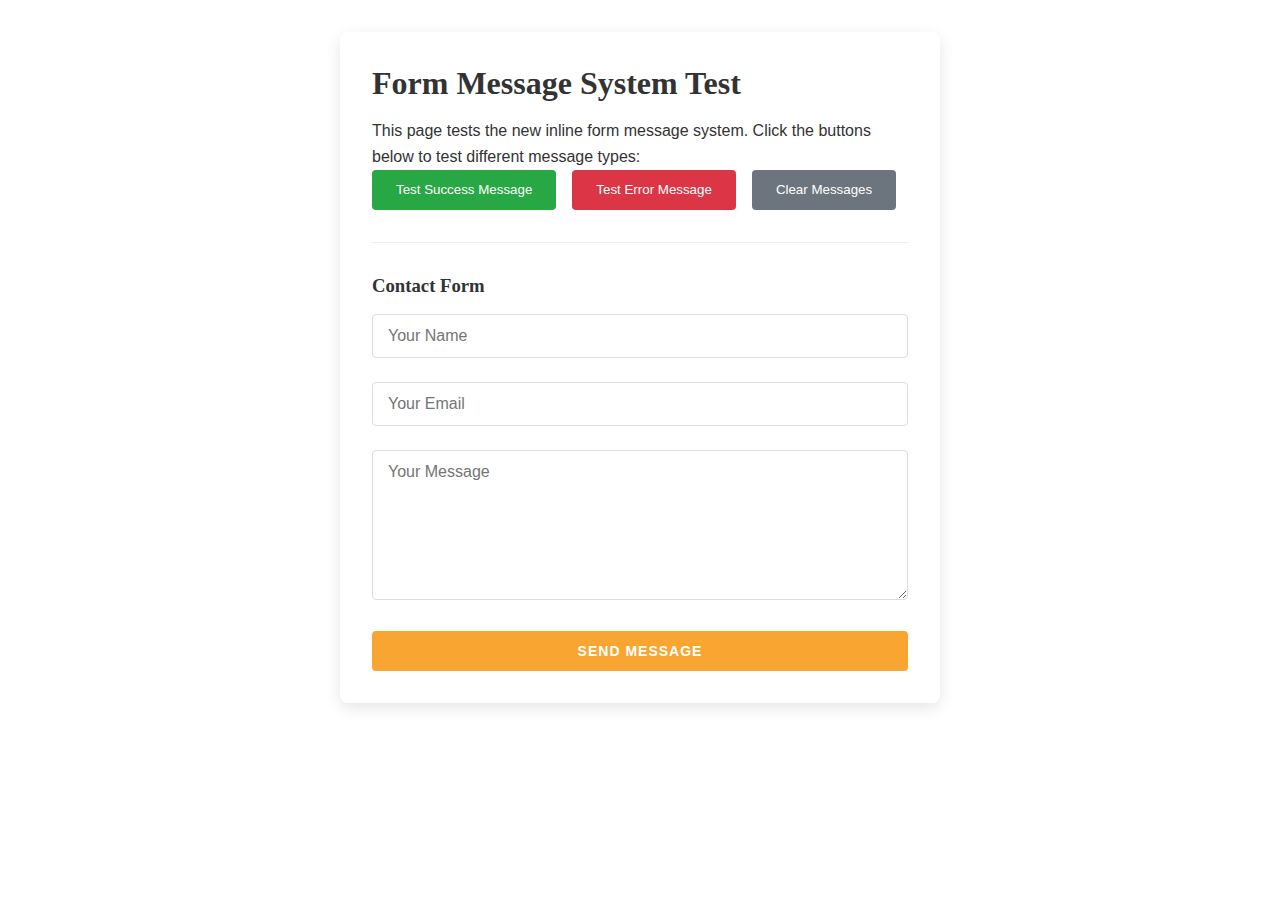
<file: test-form-messages.html>
<!DOCTYPE html>
<html lang="en">
<head>
    <meta charset="UTF-8">
    <meta name="viewport" content="width=device-width, initial-scale=1.0">
    <title>Form Message Test - Elite Renovations</title>
    <link rel="stylesheet" href="css/styles.css">
    <style>
        body {
            padding: 2rem;
            font-family: var(--body-font);
        }
        .test-container {
            max-width: 600px;
            margin: 0 auto;
            background: white;
            padding: 2rem;
            border-radius: 8px;
            box-shadow: var(--box-shadow);
        }
        .test-buttons {
            display: flex;
            gap: 1rem;
            margin-bottom: 2rem;
        }
        .test-btn {
            padding: 0.8rem 1.5rem;
            border: none;
            border-radius: 4px;
            cursor: pointer;
            font-weight: 500;
        }
        .test-btn.success {
            background: #28a745;
            color: white;
        }
        .test-btn.error {
            background: #dc3545;
            color: white;
        }
        .form-container {
            border-top: 1px solid #eee;
            padding-top: 2rem;
        }
    </style>
</head>
<body>
    <div class="test-container">
        <h1>Form Message System Test</h1>
        <p>This page tests the new inline form message system. Click the buttons below to test different message types:</p>
        
        <div class="test-buttons">
            <button class="test-btn success" onclick="testSuccessMessage()">Test Success Message</button>
            <button class="test-btn error" onclick="testErrorMessage()">Test Error Message</button>
            <button class="test-btn" onclick="clearMessages()" style="background: #6c757d; color: white;">Clear Messages</button>
        </div>

        <div class="form-container">
            <h3>Contact Form</h3>
            <form id="contactForm">
                <div class="form-group">
                    <input type="text" id="name" name="name" placeholder="Your Name" required>
                </div>
                <div class="form-group">
                    <input type="email" id="email" name="email" placeholder="Your Email" required>
                </div>
                <div class="form-group">
                    <textarea id="message" name="message" placeholder="Your Message" required></textarea>
                </div>
                <button type="submit" class="btn btn-submit">Send Message</button>
            </form>
        </div>
    </div>

    <script src="languages/en.js"></script>
    <script src="languages/el.js"></script>
    <script>
        // Test functions for message system
        function testSuccessMessage() {
            showFormMessage('✨ Thank you! Your message has been sent successfully. We\'ll get back to you within 24 hours.', 'success');
        }

        function testErrorMessage() {
            showFormMessage('😔 Oops! Something went wrong. Please try again or contact us directly at contact@anakainiseis.eu', 'error');
        }

        function clearMessages() {
            const messages = document.querySelectorAll('.form-response-message');
            messages.forEach(msg => msg.remove());
        }

        // Show form submission message function (same as in main script)
        function showFormMessage(message, type) {
            // Remove existing message
            const existingMessage = document.querySelector('.form-response-message');
            if (existingMessage) {
                existingMessage.style.animation = 'slideOutToTop 0.3s ease-in forwards';
                setTimeout(() => {
                    if (existingMessage.parentNode) {
                        existingMessage.remove();
                    }
                }, 300);
            }
            
            // Wait a bit before showing new message if there was an existing one
            setTimeout(() => {
                // Create message element
                const messageDiv = document.createElement('div');
                messageDiv.className = `form-response-message ${type}`;
                messageDiv.innerHTML = message; // Use innerHTML to support emojis and HTML
                
                // Insert message before form
                const contactForm = document.getElementById('contactForm');
                contactForm.parentNode.insertBefore(messageDiv, contactForm);
                
                // Auto-remove message after 8 seconds (longer for success messages)
                const autoRemoveTime = type === 'success' ? 8000 : 6000;
                setTimeout(() => {
                    if (messageDiv.parentNode) {
                        messageDiv.style.animation = 'slideOutToTop 0.3s ease-in forwards';
                        setTimeout(() => {
                            if (messageDiv.parentNode) {
                                messageDiv.remove();
                            }
                        }, 300);
                    }
                }, autoRemoveTime);
                
                // Scroll to message smoothly
                messageDiv.scrollIntoView({ behavior: 'smooth', block: 'center' });
            }, existingMessage ? 350 : 0);
        }

        // Test actual form submission
        document.getElementById('contactForm').addEventListener('submit', function(e) {
            e.preventDefault();
            
            const formData = {
                name: document.getElementById('name').value.trim(),
                email: document.getElementById('email').value.trim(),
                message: document.getElementById('message').value.trim()
            };

            // Basic validation
            if (!formData.name || !formData.email || !formData.message) {
                showFormMessage('Please fill in all required fields.', 'error');
                return;
            }

            // Show sending state
            const submitBtn = this.querySelector('.btn-submit');
            const originalText = submitBtn.textContent;
            submitBtn.textContent = 'Sending...';
            submitBtn.disabled = true;

            // Simulate form submission
            setTimeout(() => {
                // Reset button
                submitBtn.textContent = originalText;
                submitBtn.disabled = false;
                
                // Show success message and reset form
                showFormMessage('✨ Thank you! Your test message was processed successfully.', 'success');
                this.reset();
            }, 2000);
        });
    </script>
</body>
</html>
</file>
<file: css/styles.css>
/* Base Styles */
:root {
    --primary-color: #3a5a78;
    --secondary-color: #f8a631;
    --accent-color: #e74c3c;
    --light-color: #f8f9fa;
    --dark-color: #343a40;
    --text-color: #333;
    --body-font: 'Montserrat', sans-serif;
    --heading-font: 'Playfair Display', serif;
    --transition: all 0.3s ease;
    --box-shadow: 0 5px 15px rgba(0, 0, 0, 0.1);
}

* {
    margin: 0;
    padding: 0;
    box-sizing: border-box;
}

html {
    scroll-behavior: smooth;
}

body {
    font-family: var(--body-font);
    font-size: 16px;
    line-height: 1.6;
    color: var(--text-color);
}

/* Apply Greek font when lang="el" */
html[lang="el"] body {
    font-family: var(--body-font); /* Use Montserrat for Greek body */
}

html[lang="el"] h1, html[lang="el"] h2, html[lang="el"] h3, html[lang="el"] h4, html[lang="el"] h5, html[lang="el"] h6 {
    font-family: var(--heading-font); /* Use Playfair Display for Greek headings */
}

h1, h2, h3, h4, h5, h6 {
    font-family: var(--heading-font);
    margin-bottom: 1rem;
    line-height: 1.2;
}

a {
    text-decoration: none;
    color: inherit;
    transition: var(--transition);
}

ul {
    list-style: none;
}

img {
    max-width: 100%;
    display: block;
}

.container {
    width: 90%;
    max-width: 1200px;
    margin: 0 auto;
    padding: 0 15px;
}

.btn {
    display: inline-block;
    background-color: var(--secondary-color);
    color: white;
    padding: 12px 24px;
    border-radius: 4px;
    font-weight: 600;
    text-transform: uppercase;
    font-size: 14px;
    letter-spacing: 1px;
    transition: var(--transition);
    border: none;
    cursor: pointer;
}

.btn:hover {
    background-color: #e69018;
    transform: translateY(-3px);
    box-shadow: var(--box-shadow);
}

.section {
    padding: 5rem 0;
}

.section-title {
    text-align: center;
    font-size: 2.5rem;
    margin-bottom: 3rem;
    position: relative;
    color: var(--primary-color);
}

.section-title::after {
    content: '';
    position: absolute;
    bottom: -10px;
    left: 50%;
    transform: translateX(-50%);
    width: 80px;
    height: 4px;
    background-color: var(--secondary-color);
}

/* Header */
#header {
    position: fixed;
    top: 0;
    left: 0;
    right: 0;
    z-index: 1000;
    background: transparent;
    padding: 1rem 0;
    transition: var(--transition);
}

#header.scrolled {
    background-color: white;
    box-shadow: 0 2px 10px rgba(0, 0, 0, 0.1);
    padding: 0.7rem 0;
}

#header .container {
    display: flex;
    justify-content: space-between;
    align-items: center;
}

.logo h1 {
    color: white;
    font-size: 1.8rem;
    margin: 0;
    transition: var(--transition);
}

#header.scrolled .logo h1 {
    color: var(--primary-color);
}

.nav-menu {
    display: flex;
    align-items: center;
}

.nav-menu li {
    margin-left: 2rem;
}

.nav-menu li a {
    color: white;
    font-weight: 500;
    position: relative;
}

#header.scrolled .nav-menu li a {
    color: var(--dark-color);
}

.nav-menu li a::after {
    content: '';
    position: absolute;
    width: 0;
    height: 2px;
    background-color: var(--secondary-color);
    bottom: -5px;
    left: 0;
    transition: var(--transition);
}

.nav-menu li a:hover::after,
.nav-menu li a.active::after {
    width: 100%;
}

.btn-contact {
    background-color: var(--secondary-color);
    padding: 8px 16px;
    border-radius: 4px;
    color: white !important;
}

.btn-contact:hover {
    background-color: #e69018;
}

.menu-toggle {
    display: none;
    font-size: 1.5rem;
    color: white;
    cursor: pointer;
}

#header.scrolled .menu-toggle {
    color: var(--dark-color);
}

/* Hero Section */
#hero {
    height: 100vh;
    background: linear-gradient(rgba(0, 0, 0, 0.6), rgba(0, 0, 0, 0.6)), url('../images/hero-banner-3.jpg') center/cover no-repeat;
    display: flex;
    align-items: center;
    justify-content: center;
    text-align: center;
    color: white;
    padding: 0 15px;
}

.hero-content {
    max-width: 800px;
}

.hero-content h2 {
    font-size: 3.8rem;
    margin-bottom: 1rem;
    text-shadow: 2px 2px 8px rgba(0,0,0,0.7);
    font-weight: 700;
}

.hero-content p {
    font-size: 1.3rem;
    margin-bottom: 2rem;
    max-width: 700px;
    margin-left: auto;
    margin-right: auto;
    text-shadow: 1px 1px 5px rgba(0,0,0,0.7);
}

/* Services Section */
.services-grid {
    display: grid;
    grid-template-columns: repeat(auto-fit, minmax(250px, 1fr));
    gap: 2rem;
}

.service-card {
    background-color: white;
    padding: 2rem;
    border-radius: 8px;
    text-align: center;
    box-shadow: var(--box-shadow);
    transition: var(--transition);
}

.service-card:hover {
    transform: translateY(-10px);
}

.service-card i {
    font-size: 2.5rem;
    color: var(--primary-color);
    margin-bottom: 1rem;
}

.service-card h3 {
    margin-bottom: 1rem;
    color: var(--dark-color);
}

/* Portfolio Section */
.portfolio-filter {
    display: flex;
    justify-content: center;
    flex-wrap: wrap;
    margin-bottom: 2rem;
}

.filter-btn {
    background: none;
    border: none;
    padding: 8px 16px;
    margin: 0 5px 10px;
    cursor: pointer;
    font-weight: 500;
    transition: var(--transition);
    color: var(--dark-color);
}

.filter-btn.active, .filter-btn:hover {
    background-color: var(--secondary-color);
    color: white;
    border-radius: 20px;
}

.portfolio-grid {
    display: grid;
    grid-template-columns: repeat(auto-fill, minmax(300px, 1fr));
    gap: 1.5rem;
}

.portfolio-item {
    position: relative;
    overflow: hidden;
    border-radius: 8px;
    height: 280px;
    box-shadow: 0 5px 15px rgba(0, 0, 0, 0.1);
    transition: transform 0.3s ease, box-shadow 0.3s ease;
}

.portfolio-item:hover {
    box-shadow: 0 8px 25px rgba(0, 0, 0, 0.15);
    transform: translateY(-5px);
}

.portfolio-item img {
    width: 100%;
    height: 100%;
    object-fit: cover;
    transition: transform 0.5s ease;
}

.portfolio-overlay {
    position: absolute;
    top: 0;
    left: 0;
    right: 0;
    bottom: 0;
    background: rgba(58, 90, 120, 0.8);
    color: white;
    display: flex;
    flex-direction: column;
    justify-content: center;
    align-items: center;
    opacity: 0;
    transition: var(--transition);
    padding: 1rem;
    text-align: center;
    transform: translateY(20px);
}

.portfolio-item:hover .portfolio-overlay {
    opacity: 1;
    transform: translateY(0);
}

.portfolio-item:hover img {
    transform: scale(1.1);
}

.portfolio-overlay h3 {
    margin-bottom: 0.5rem;
    font-size: 1.4rem;
    text-shadow: 1px 1px 3px rgba(0,0,0,0.3);
}

.portfolio-overlay p {
    font-size: 0.95rem;
    max-width: 80%;
    margin: 0 auto;
}

/* Testimonials Section */
#testimonials {
    background-color: #f9f9f9;
}

.testimonials-slider {
    max-width: 800px;
    margin: 0 auto;
    overflow: hidden;
    position: relative;
    display: flex;
    transition: transform 0.5s ease;
}

.testimonial {
    text-align: center;
    padding: 2rem;
    flex: 0 0 100%;
}

.testimonial-content {
    background-color: white;
    padding: 2rem;
    border-radius: 8px;
    box-shadow: var(--box-shadow);
    margin-bottom: 1.5rem;
    position: relative;
}

.testimonial-content::after {
    content: '';
    position: absolute;
    bottom: -10px;
    left: 50%;
    transform: translateX(-50%);
    border-left: 10px solid transparent;
    border-right: 10px solid transparent;
    border-top: 10px solid white;
}

.testimonial-content p {
    font-style: italic;
    font-size: 1.1rem;
}

.testimonial-author h4 {
    color: var(--primary-color);
    margin-bottom: 0.2rem;
}

.testimonial-dots {
    display: flex;
    justify-content: center;
    margin-top: 2rem;
}

.dot {
    width: 12px;
    height: 12px;
    border-radius: 50%;
    background-color: #ccc;
    margin: 0 5px;
    cursor: pointer;
    transition: var(--transition);
}

.dot.active {
    background-color: var(--secondary-color);
}

/* Contact Section */
.contact-grid {
    display: grid;
    grid-template-columns: repeat(auto-fit, minmax(300px, 1fr));
    gap: 3rem;
}

.contact-info p {
    margin-bottom: 2rem;
    font-size: 1.1rem;
}

.contact-item {
    display: flex;
    align-items: flex-start;
    margin-bottom: 1.5rem;
}

.contact-item i {
    font-size: 1.2rem;
    color: var(--secondary-color);
    margin-right: 1rem;
    margin-top: 5px;
}

.social-links {
    display: flex;
    gap: 1rem;
    margin-top: 2rem;
}

.social-links a {
    display: flex;
    align-items: center;
    justify-content: center;
    width: 40px;
    height: 40px;
    background-color: var(--primary-color);
    color: white;
    border-radius: 50%;
}

.social-links a:hover {
    background-color: var(--secondary-color);
    transform: translateY(-3px);
}

.contact-form {
    background-color: white;
    padding: 2rem;
    border-radius: 8px;
    box-shadow: var(--box-shadow);
}

.contact-form h3 {
    margin-bottom: 1.5rem;
    text-align: center;
}

.form-group {
    margin-bottom: 1.5rem;
}

.form-group input,
.form-group select,
.form-group textarea {
    width: 100%;
    padding: 12px 15px;
    border: 1px solid #ddd;
    border-radius: 4px;
    font-family: var(--body-font);
    font-size: 1rem;
}

.form-group textarea {
    height: 150px;
    resize: vertical;
}

.btn-submit {
    width: 100%;
}

/* Form Validation and Response Styles */
.form-group input.error,
.form-group select.error,
.form-group textarea.error {
    border-color: var(--accent-color);
    box-shadow: 0 0 5px rgba(231, 76, 60, 0.3);
}

.error-message {
    color: var(--accent-color);
    font-size: 0.9rem;
    margin-top: 0.5rem;
    display: block;
}

.form-response-message {
    padding: 1.2rem 1.5rem;
    border-radius: 8px;
    margin-bottom: 1.5rem;
    font-weight: 500;
    text-align: center;
    font-size: 1rem;
    line-height: 1.4;
    box-shadow: 0 2px 10px rgba(0, 0, 0, 0.1);
    animation: slideInFromTop 0.5s ease-out;
    position: relative;
    overflow: hidden;
}

.form-response-message::before {
    content: '';
    position: absolute;
    top: 0;
    left: 0;
    right: 0;
    height: 4px;
    background: linear-gradient(90deg, var(--secondary-color), var(--primary-color));
}

.form-response-message.success {
    background: linear-gradient(135deg, #d4edda 0%, #e8f5e8 100%);
    color: #155724;
    border: 1px solid #c3e6cb;
}

.form-response-message.success::before {
    background: linear-gradient(90deg, #28a745, #20c997);
}

.form-response-message.error {
    background: linear-gradient(135deg, #f8d7da 0%, #fde8e8 100%);
    color: #721c24;
    border: 1px solid #f5c6cb;
}

.form-response-message.error::before {
    background: linear-gradient(90deg, #dc3545, #e74c3c);
}

@keyframes slideInFromTop {
    0% {
        opacity: 0;
        transform: translateY(-20px);
    }
    100% {
        opacity: 1;
        transform: translateY(0);
    }
}

@keyframes slideOutToTop {
    0% {
        opacity: 1;
        transform: translateY(0);
    }
    100% {
        opacity: 0;
        transform: translateY(-20px);
    }
}

.btn-submit:disabled {
    background-color: #ccc;
    cursor: not-allowed;
    transform: none;
}

.btn-submit:disabled:hover {
    background-color: #ccc;
    transform: none;
    box-shadow: none;
}

/* Footer */
footer {
    background-color: var(--dark-color);
    color: white;
    padding: 3rem 0 1.5rem;
}

.footer-content {
    display: grid;
    grid-template-columns: repeat(auto-fit, minmax(250px, 1fr));
    gap: 2rem;
    margin-bottom: 2rem;
}

.footer-logo h3 {
    margin-bottom: 1rem;
}

.footer-links ul {
    display: grid;
    grid-template-columns: repeat(2, 1fr);
    gap: 0.5rem;
}

.footer-links a:hover {
    color: var(--secondary-color);
}

.copyright {
    text-align: center;
    padding-top: 1.5rem;
    border-top: 1px solid rgba(255, 255, 255, 0.1);
    font-size: 0.9rem;
}

/* Language Switcher */
.lang-switcher {
    margin-left: 1.5rem;
}

.language-selector {
    display: flex;
    align-items: center;
    background-color: rgba(58, 90, 120, 0.8);
    border-radius: 30px;
    box-shadow: 0 2px 8px rgba(0, 0, 0, 0.2);
    overflow: hidden;
    position: relative;
    padding: 0;
    height: 36px; /* Set fixed height */
}

.language-btn {
    background: rgba(70, 70, 70, 0.5);
    border: none;
    cursor: pointer;
    display: flex;
    align-items: center;
    justify-content: center;
    padding: 0;
    transition: all 0.3s ease;
    position: relative;
    width: 40px; /* Make buttons slightly wider */
    height: 36px;
    outline: none; /* Remove outline on focus */
}

.language-btn:first-child {
    border-radius: 30px 0 0 30px;
}

.language-btn:last-child {
    border-radius: 0 30px 30px 0;
}

.language-btn.active {
    background-color: var(--secondary-color);
}

.language-btn:hover:not(.active) {
    opacity: 0.8;
}

.flag-icon {
    width: 24px; /* Adjust as needed, or use font-size for <i> elements */
    height: 18px; /* Adjust as needed, or use line-height */
    display: inline-block;
    font-size: 18px; /* Example: if using <i> tags, this controls size */
    line-height: 18px; /* Match with font-size for better alignment */
}

/* Responsive adjustments for flag icons if using font icons */
@media (max-width: 768px) {
    .nav-menu .lang-switcher {
        margin-top: 15px;
        margin-left: 0;
    }
    
    .language-selector {
        justify-content: center;
        width: 90px; /* Reduced width to make buttons look better */
        margin: 0 auto;
    }
    
    .language-btn {
        flex: 1;
        justify-content: center;
    }
    
    /* Ensure flags are visible in mobile view */
    .flag-icon {
        font-size: 16px; /* Adjust for smaller screens */
        line-height: 16px; /* Adjust for smaller screens */
    }
}

@media (max-width: 992px) {
    .section-title {
        font-size: 2.2rem;
    }

    .hero-content h2 {
        font-size: 3rem;
    }
}

@media (max-width: 768px) {
    .menu-toggle {
        display: block;
    }

    .nav-menu {
        position: fixed;
        top: 70px;
        left: -100%;
        width: 100%;
        background-color: white;
        flex-direction: column;
        padding: 1.5rem 0;
        box-shadow: 0 5px 10px rgba(0, 0, 0, 0.1);
        transition: var(--transition);
    }

    .nav-menu.active {
        left: 0;
    }

    .nav-menu li {
        margin: 0.7rem 0;
    }

    .nav-menu li a {
        color: var(--dark-color) !important;
    }

    .hero-content h2 {
        font-size: 2.5rem;
    }

    .service-card {
        padding: 1.5rem;
    }
}

@media (max-width: 576px) {
    .section {
        padding: 3rem 0;
    }

    .section-title {
        font-size: 1.8rem;
        margin-bottom: 2rem;
    }

    .hero-content h2 {
        font-size: 2rem;
    }

    .portfolio-filter {
        flex-direction: column;
        gap: 0.5rem;
        align-items: center;
    }
    
    .portfolio-item {
        height: 200px;
    }
}

/* Honeypot field - hidden from users but visible to bots */
.honeypot {
    position: absolute !important;
    left: -9999px !important;
    top: -9999px !important;
    visibility: hidden !important;
    opacity: 0 !important;
    height: 0 !important;
    width: 0 !important;
    overflow: hidden !important;
}
</file>
